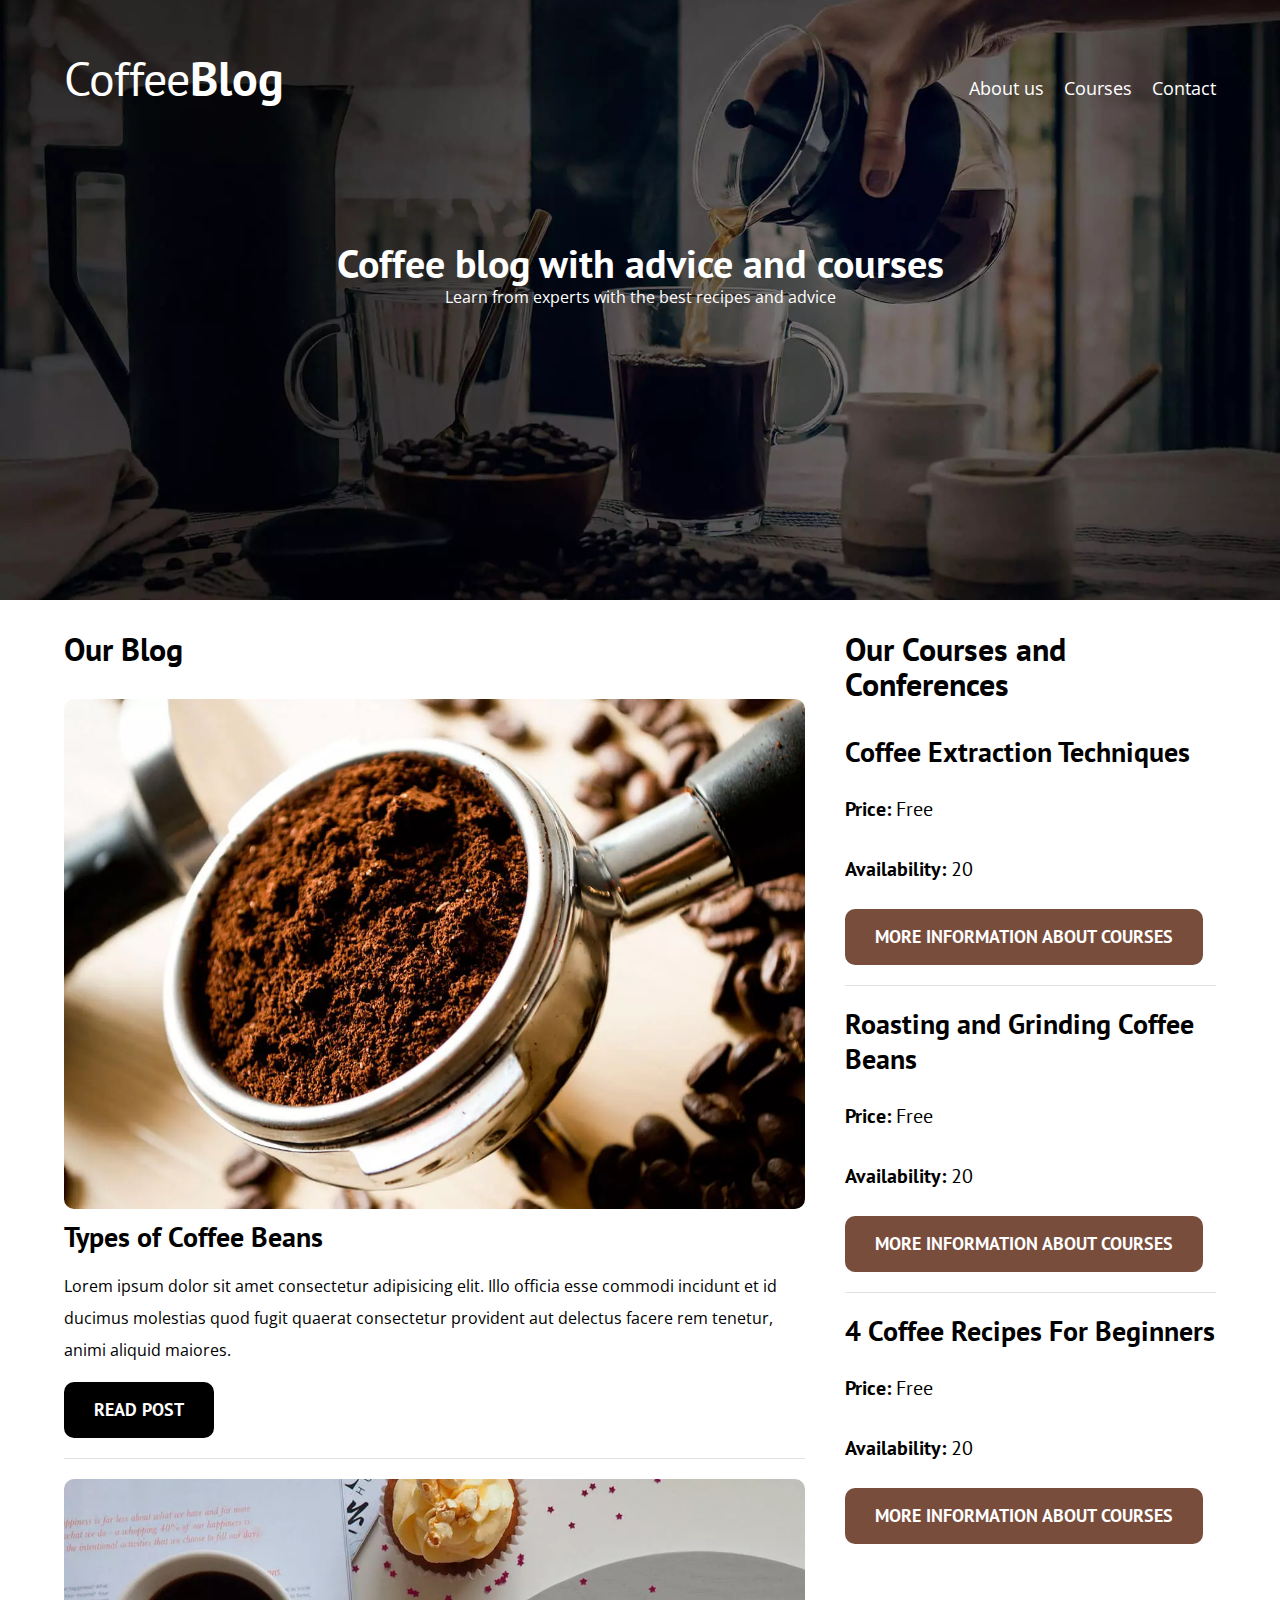
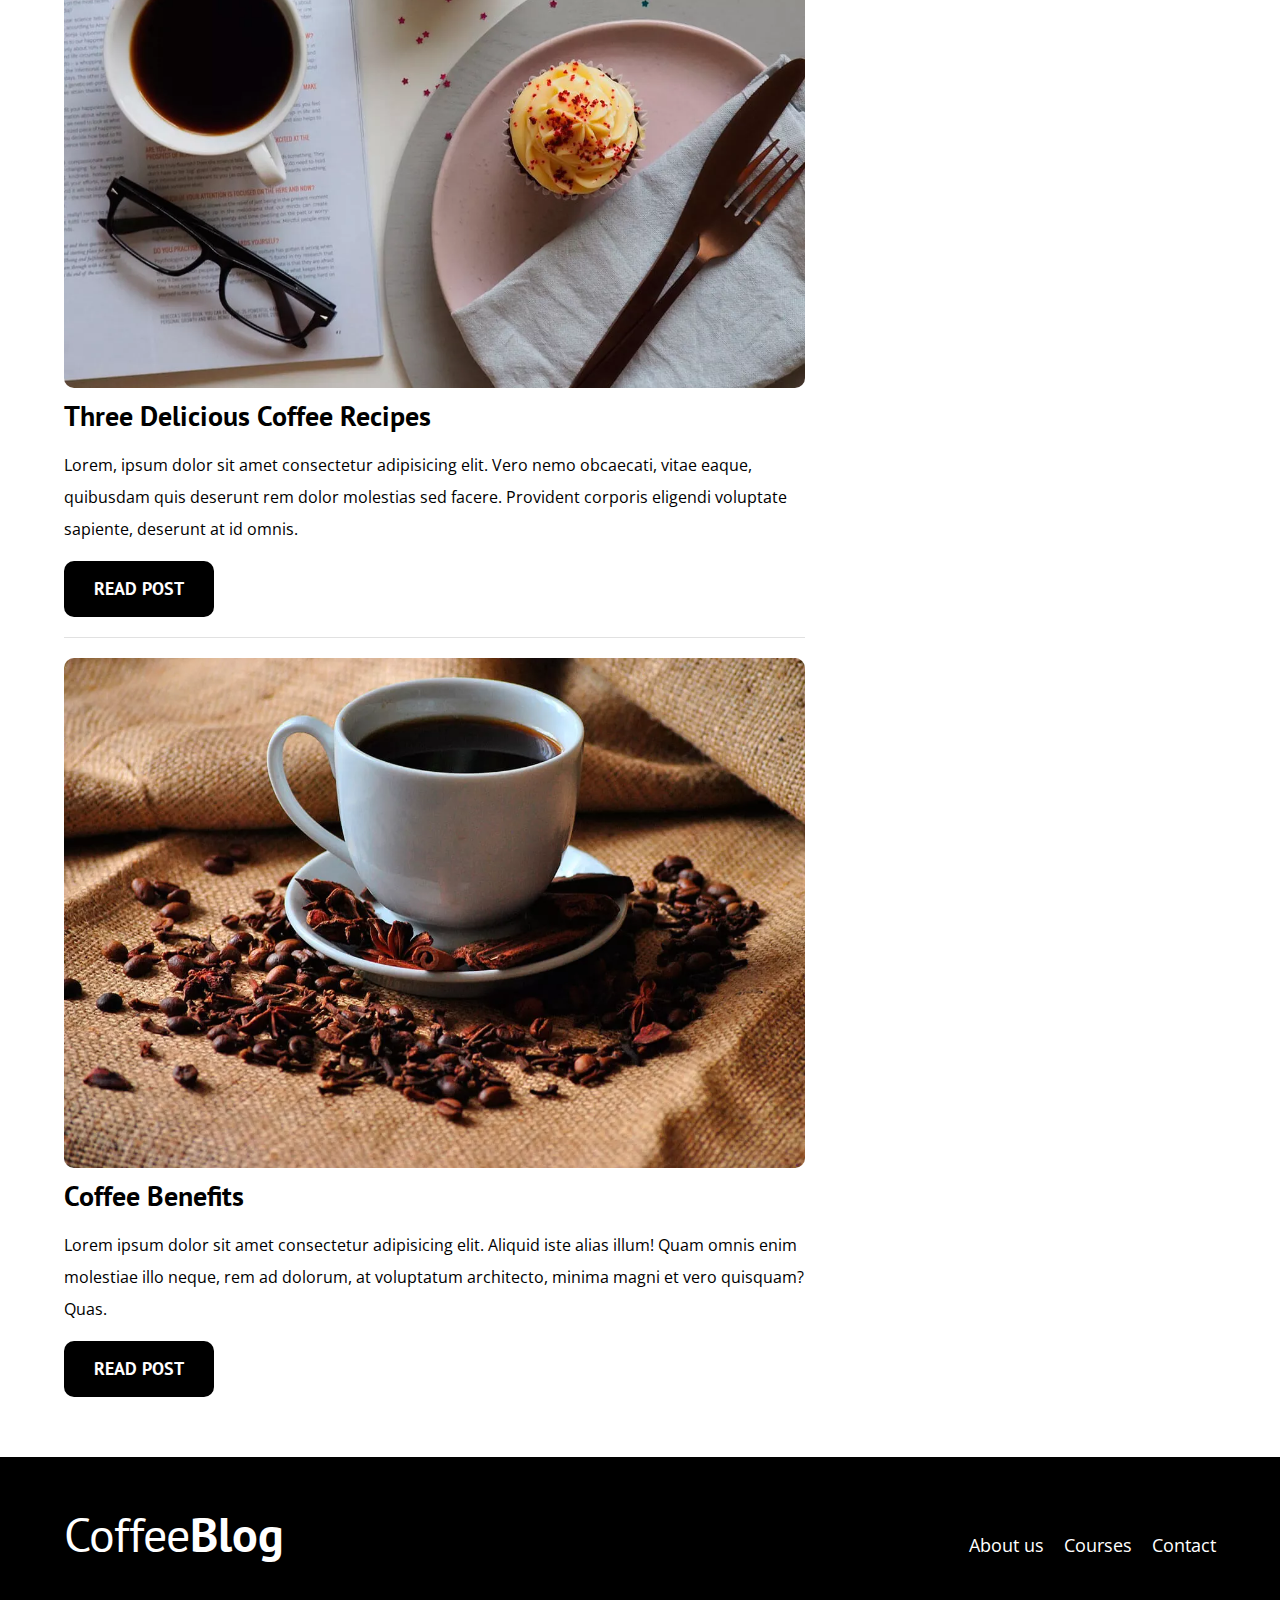
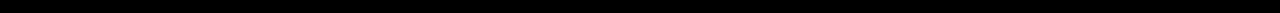
<file: index.html>
<!DOCTYPE html>
<html lang="en">
<head>
    <meta charset="UTF-8">
    <meta http-equiv="X-UA-Compatible" content="IE=edge">
    <meta name="viewport" content="width=device-width, initial-scale=1.0">

    <!-- Esta etiqueta meta sirve para que Google de mejor puntuación a nuestro sitio -->
    <meta name="description" content="Coffee blog website">

    <title>Coffee Blog</title>

    <!-- Normalize, fonts and styles -->
    
    <!-- PRELOAD -->
    <!-- Preload carga inmediatamente los elementos que se requieran desde el inicio -->
    <link rel="preload" href="css/normalize.css" as="style">
    <link rel="stylesheet" href="css/normalize.css">

    <link rel="preload" href="https://fonts.googleapis.com/css2?family=Open+Sans&family=PT+Sans:wght@400;700&display=swap" crossorigin="crossorigin" as="font">

    <link href="https://fonts.googleapis.com/css2?family=Open+Sans&family=PT+Sans:wght@400;700&display=swap" rel="stylesheet">

    <link rel="preload" href="css/styles.css" as="style">
    <link rel="stylesheet" href="css/styles.css">

    <!-- PREFETCH -->
    <!-- Carga el elemento que creamos que el usuario va a requerir a continuación -->
    <link rel="prefetch" href="about_us.html" as="document">
</head>
<body>

    <header class="header">

        <div class="container">
            <div class="bar">

                <a class="logo" href="index.html">
                    <h1 class="logo__name no-margin text-center">Coffee<span>Blog</span></h1>
                </a>

                <nav class="nav">
                    <a href="about_us.html" class="nav__link">About us</a>
                    <a href="courses.html" class="nav__link">Courses</a>
                    <a href="contact.html" class="nav__link">Contact</a>
                </nav>

            </div>
        </div>

        <div class="header__text">
            <h2 class="no-margin">Coffee blog with advice and courses</h2>
            <p class="no-margin">Learn from experts with the best recipes and advice</p>
        </div>

    </header>

    <div class="main-content container">

        <main class="blog">

            <h3>Our Blog</h3>

            <article class="post">
                <div class="post__img">
                    <!-- Primero intenta cargar blog1.webp (que es más ligera) y si el navegador no tiene soporte para webp, carga blog1.jpg -->
                    <picture>
                        <!-- Loading lazy hace que los elementos se descarguen hasta que sean visibles, por lo que la página cargará más rápido al inicio -->
                        <source loading="lazy" srcset="img/blog1.webp" type="image/webp">
                        <img loading="lazy" class="round-corners" src="img/blog1.jpg" alt="Blog Image">
                    </picture>
                </div>

                <div class="post__content">
                    <h4 class="no-margin">Types of Coffee Beans</h4>
                    <p>Lorem ipsum dolor sit amet consectetur adipisicing elit. Illo officia esse commodi incidunt et id ducimus molestias quod fugit quaerat consectetur provident aut delectus facere rem tenetur, animi aliquid maiores.</p>

                    <a href="post.html" class="button button--main">Read Post</a>
                </div>
            </article>

            <article class="post">
                <div class="post__img">
                    <picture>
                        <source loading="lazy" srcset="img/blog2.webp" type="image/webp">
                        <img loading="lazy" class="round-corners" src="img/blog2.jpg" alt="Blog Image">
                    </picture>
                </div>

                <div class="post__content">
                    <h4 class="no-margin">Three Delicious Coffee Recipes</h4>
                    <p>Lorem, ipsum dolor sit amet consectetur adipisicing elit. Vero nemo obcaecati, vitae eaque, quibusdam quis deserunt rem dolor molestias sed facere. Provident corporis eligendi voluptate sapiente, deserunt at id omnis.</p>

                    <a href="post.html" class="button button--main">Read Post</a>
                </div>
            </article>

            <article class="post">
                <div class="post__img">
                    <picture>
                        <source loading="lazy" srcset="img/blog3.webp" type="image/webp">
                        <img loading="lazy" class="round-corners" src="img/blog3.jpg" alt="Blog Image">
                    </picture>
                </div>

                <div class="post__content">
                    <h4 class="no-margin">Coffee Benefits</h4>
                    <p>Lorem ipsum dolor sit amet consectetur adipisicing elit. Aliquid iste alias illum! Quam omnis enim molestiae illo neque, rem ad dolorum, at voluptatum architecto, minima magni et vero quisquam? Quas.</p>

                    <a href="post.html" class="button button--main">Read Post</a>
                </div>
            </article>

        </main>

        <aside class="sidebar">

            <h3>Our Courses and Conferences</h3>

            <ul class="courses no-padding">
                <li class="widget-course">
                    <h4 class="no-margin">Coffee Extraction Techniques</h4>
                    <p>Price: <span>Free</span></p>
                    <p>Availability: <span>20</span></p>
                    <!-- El nombre es tan largo porque Google penaliza si solo ponemos "Mas Información". Tiene que ser más descriptivo -->
                    <a href="courses.html" class="button button--second">More information about courses</a>
                </li>

                <li class="widget-course">
                    <h4 class="no-margin">Roasting and Grinding Coffee Beans</h4>
                    <p>Price: <span>Free</span></p>
                    <p>Availability: <span>20</span></p>
                    <a href="courses.html" class="button button--second">More information about courses</a>
                </li>

                <li class="widget-course">
                    <h4 class="no-margin">4 Coffee Recipes For Beginners</h4>
                    <p>Price: <span>Free</span></p>
                    <p>Availability: <span>20</span></p>
                    <a href="courses.html" class="button button--second">More information about courses</a>
                </li>
            </ul>

        </aside>

    </div>

    <footer class="footer">
        <div class="bar container">

            <a class="logo" href="index.html">
                <h1 class="logo__name no-margin text-center">Coffee<span>Blog</span></h1>
            </a>

            <nav class="nav">
                <a href="about_us.html" class="nav__link">About us</a>
                <a href="courses.html" class="nav__link">Courses</a>
                <a href="contact.html" class="nav__link">Contact</a>
            </nav>

        </div>
    </footer>

    <!-- Modernizr (https://modernizr.com/) permite detectar si un navegador soporta tal o cual cosa.
    Por ejemplo aquí, si soporta webp, modernizr añade la clase webp al html. Si no, añade no-webp. Con esto, podemos cargar blog1.webp en .webp img {} y blog1.jpg en .no-webp img {} -->
    <script src="js/modernizr.js"></script>
</body>
</html>
</file>
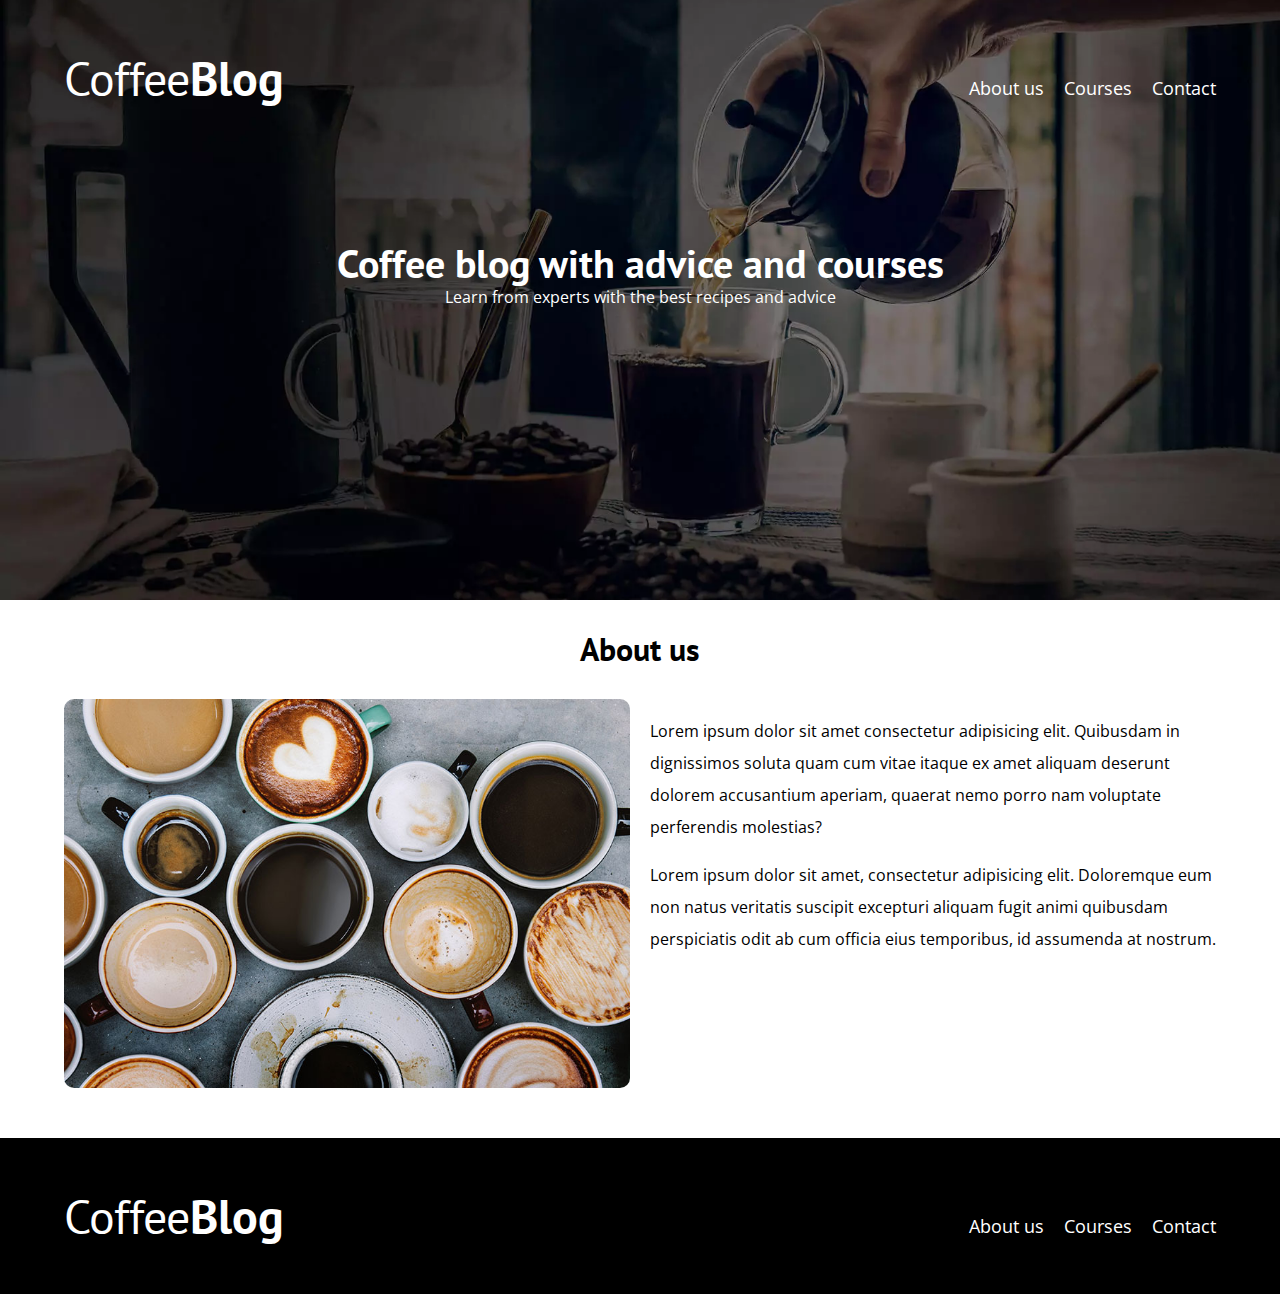
<file: about_us.html>
<!DOCTYPE html>
<html lang="en">

<head>
    <meta charset="UTF-8">
    <meta http-equiv="X-UA-Compatible" content="IE=edge">
    <meta name="viewport" content="width=device-width, initial-scale=1.0">
    <title>Coffee Blog</title>

    <!-- Normalize, fonts and styles -->
    <link rel="stylesheet" href="css/normalize.css">
    <link href="https://fonts.googleapis.com/css2?family=Open+Sans&family=PT+Sans:wght@400;700&display=swap"
        rel="stylesheet">
    <link rel="stylesheet" href="css/styles.css">
</head>

<body>

    <header class="header">

        <div class="container">
            <div class="bar">

                <a class="logo" href="index.html">
                    <h1 class="logo__name no-margin text-center">Coffee<span>Blog</span></h1>
                </a>

                <nav class="nav">
                    <a href="about_us.html" class="nav__link">About us</a>
                    <a href="courses.html" class="nav__link">Courses</a>
                    <a href="contact.html" class="nav__link">Contact</a>
                </nav>

            </div>
        </div>

        <div class="header__text">
            <h2 class="no-margin">Coffee blog with advice and courses</h2>
            <p class="no-margin">Learn from experts with the best recipes and advice</p>
        </div>

    </header>

    <main class="container">

        <h3 class="text-center">About us</h3>

        <!-- Bloque about-us -->
        <div class="about-us">

            <!-- Elemento img del bloque about-us -->
            <div class="about-us__img">
                <img class="round-corners" src="img/nosotros.jpg" alt="About us Image">
            </div>

            <!-- Elemento text del bloque about-us -->
            <div class="about-us__text">
                <p>Lorem ipsum dolor sit amet consectetur adipisicing elit. Quibusdam in dignissimos soluta quam cum vitae itaque ex amet aliquam deserunt dolorem accusantium aperiam, quaerat nemo porro nam voluptate perferendis molestias?</p>
                
                <p>Lorem ipsum dolor sit amet, consectetur adipisicing elit. Doloremque eum non natus veritatis suscipit excepturi aliquam fugit animi quibusdam perspiciatis odit ab cum officia eius temporibus, id assumenda at nostrum.</p>
            </div>

        </div>

    </main>

    <footer class="footer">
        <div class="bar container">

            <a class="logo" href="index.html">
                <h1 class="logo__name no-margin text-center">Coffee<span>Blog</span></h1>
            </a>

            <nav class="nav">
                <a href="about_us.html" class="nav__link">About us</a>
                <a href="courses.html" class="nav__link">Courses</a>
                <a href="contact.html" class="nav__link">Contact</a>
            </nav>

        </div>
    </footer>
    
    <script src="js/modernizr.js"></script>
</body>

</html>
</file>
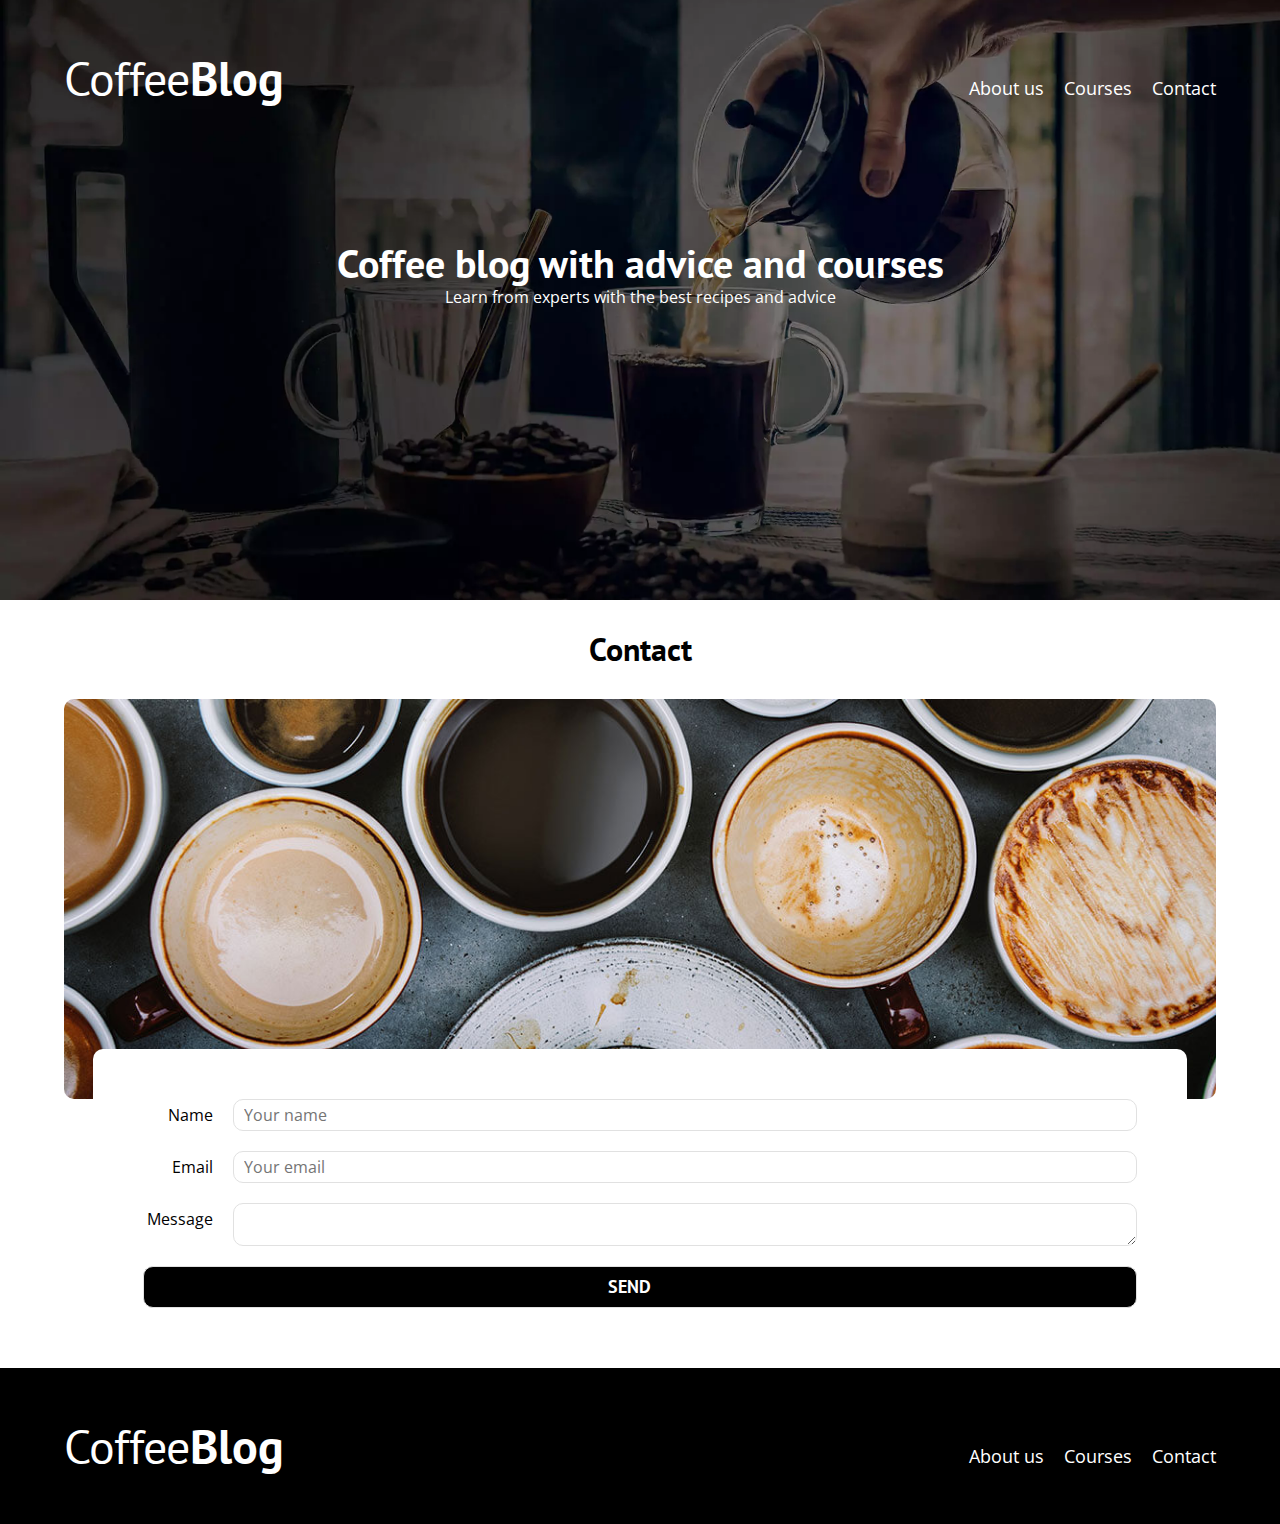
<file: contact.html>
<!DOCTYPE html>
<html lang="en">
  <head>
    <meta charset="UTF-8" />
    <meta http-equiv="X-UA-Compatible" content="IE=edge" />
    <meta name="viewport" content="width=device-width, initial-scale=1.0" />
    <title>Coffee Blog</title>

    <!-- Normalize, fonts and styles -->
    <link rel="stylesheet" href="css/normalize.css" />
    <link
      href="https://fonts.googleapis.com/css2?family=Open+Sans&family=PT+Sans:wght@400;700&display=swap"
      rel="stylesheet"
    />
    <link rel="stylesheet" href="css/styles.css" />
  </head>

  <body>
    <header class="header">
      <div class="container">
        <div class="bar">
          <a class="logo" href="index.html">
            <h1 class="logo__name no-margin text-center">
              Coffee<span>Blog</span>
            </h1>
          </a>

          <nav class="nav">
            <a href="about_us.html" class="nav__link">About us</a>
            <a href="courses.html" class="nav__link">Courses</a>
            <a href="contact.html" class="nav__link">Contact</a>
          </nav>
        </div>
      </div>

      <div class="header__text">
        <h2 class="no-margin">Coffee blog with advice and courses</h2>
        <p class="no-margin">
          Learn from experts with the best recipes and advice
        </p>
      </div>
    </header>

    <main class="container">
      <h3 class="text-center">Contact</h3>

      <div class="contact-bg round-corners"></div>

      <form class="form round-corners">
        <div class="field">
          <!-- For sirve para que al presionar el label, se haga focus en el input que le corresponda -->
          <label for="name">Name</label>
          <input type="text" id="name" placeholder="Your name" />
        </div>

        <div class="field">
          <label for="email">Email</label>
          <input type="email" id="email" placeholder="Your email" />
        </div>

        <div class="field">
          <label for="message">Message</label>
          <textarea name="message" id="message"></textarea>
        </div>

        <div class="field">
            <input type="submit" class="button button--main button--contact" value="Send">
        </div>
      </form>
    </main>

    <footer class="footer">
      <div class="bar container">
        <a class="logo" href="index.html">
          <h1 class="logo__name no-margin text-center">
            Coffee<span>Blog</span>
          </h1>
        </a>

        <nav class="nav">
          <a href="about_us.html" class="nav__link">About us</a>
          <a href="courses.html" class="nav__link">Courses</a>
          <a href="contact.html" class="nav__link">Contact</a>
        </nav>
      </div>
    </footer>
    
    <script src="js/modernizr.js"></script>

    <!-- scripts for js_dom_events course -->
    <script src="js/script.js"></script>
  </body>
</html>
</file>
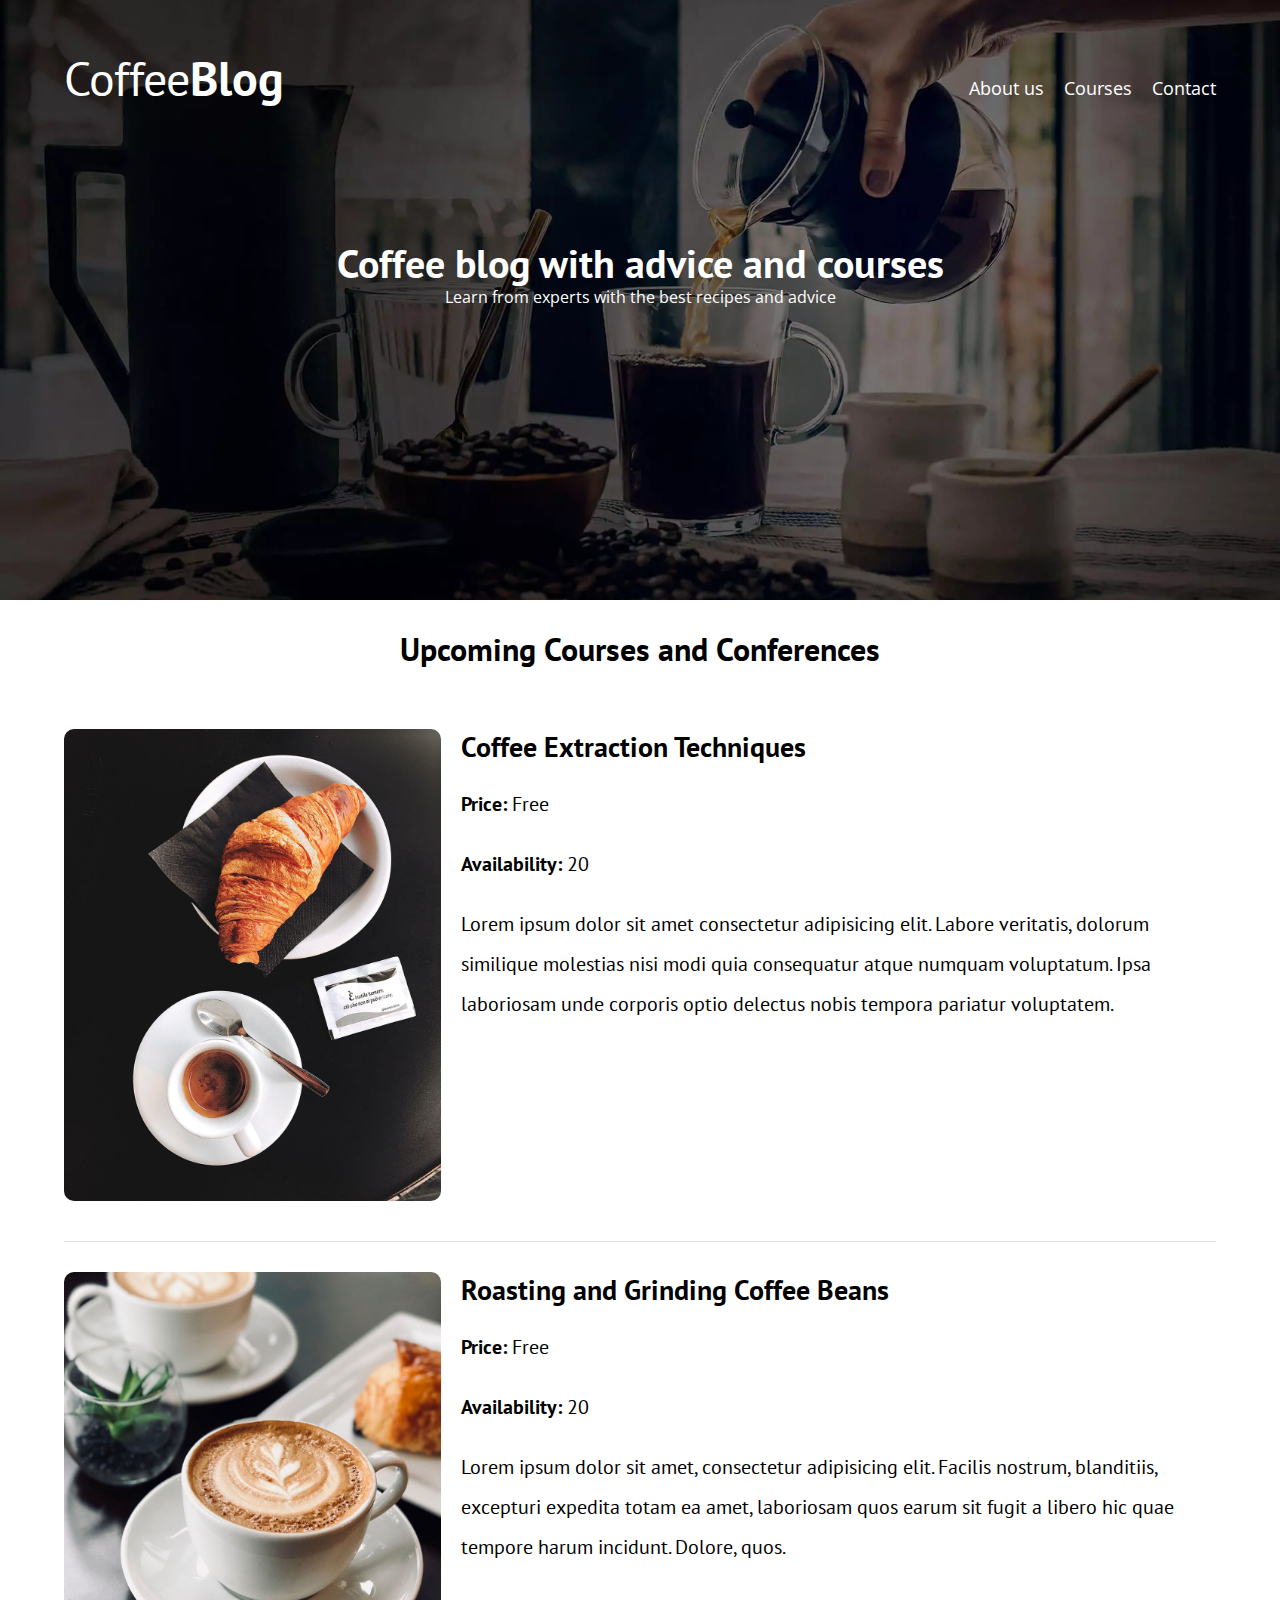
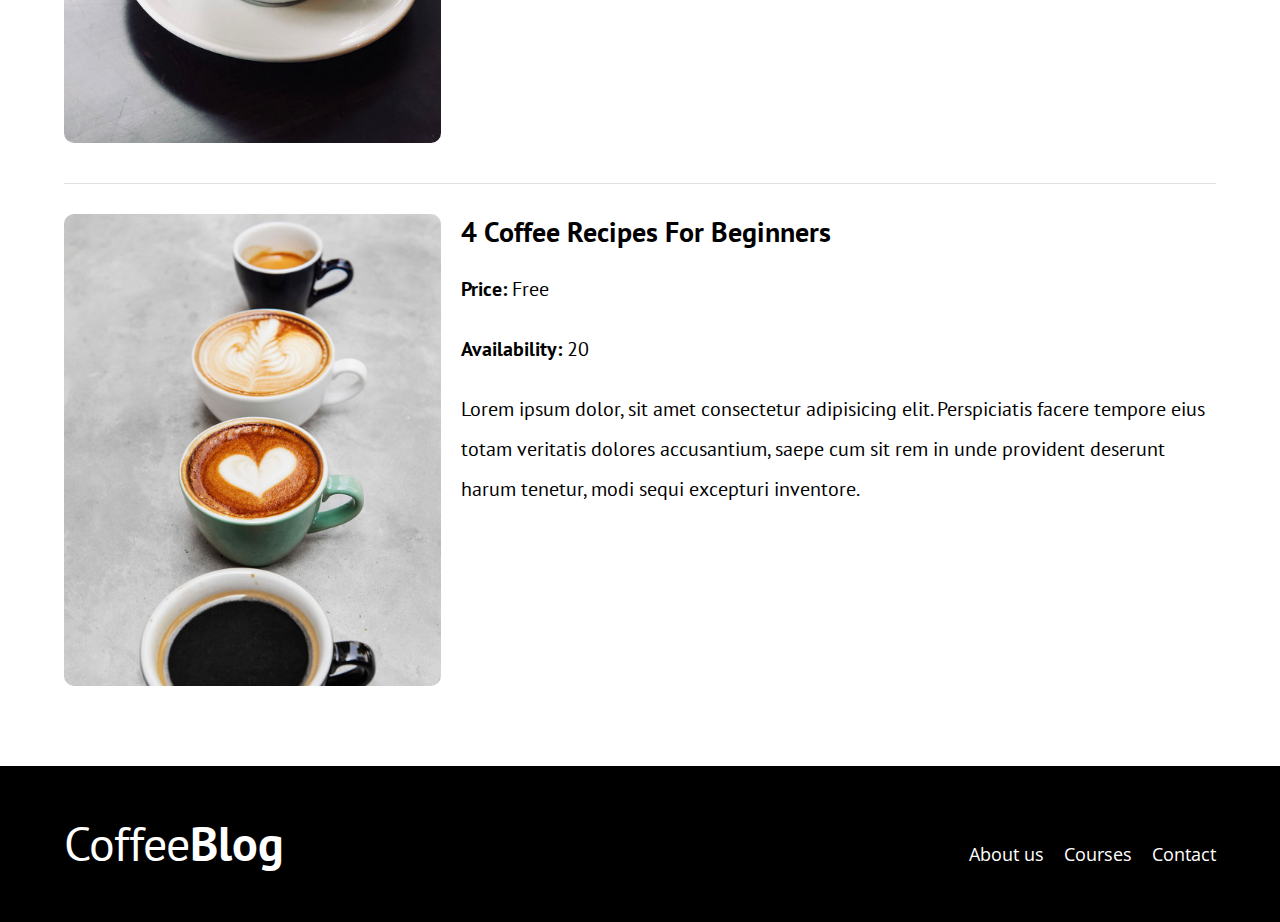
<file: courses.html>
<!DOCTYPE html>
<html lang="en">

<head>
    <meta charset="UTF-8">
    <meta http-equiv="X-UA-Compatible" content="IE=edge">
    <meta name="viewport" content="width=device-width, initial-scale=1.0">
    <title>Coffee Blog</title>

    <!-- Normalize, fonts and styles -->
    <link rel="stylesheet" href="css/normalize.css">
    <link href="https://fonts.googleapis.com/css2?family=Open+Sans&family=PT+Sans:wght@400;700&display=swap"
        rel="stylesheet">
    <link rel="stylesheet" href="css/styles.css">
</head>

<body>

    <header class="header">

        <div class="container">
            <div class="bar">

                <a class="logo" href="index.html">
                    <h1 class="logo__name no-margin text-center">Coffee<span>Blog</span></h1>
                </a>

                <nav class="nav">
                    <a href="about_us.html" class="nav__link">About us</a>
                    <a href="courses.html" class="nav__link">Courses</a>
                    <a href="contact.html" class="nav__link">Contact</a>
                </nav>

            </div>
        </div>

        <div class="header__text">
            <h2 class="no-margin">Coffee blog with advice and courses</h2>
            <p class="no-margin">Learn from experts with the best recipes and advice</p>
        </div>

    </header>

    <main class="container">

        <h3 class="text-center">Upcoming Courses and Conferences</h3>

        <div class="course">

            <div class="course__img">
                <img class="round-corners" src="img/curso1.jpg" alt="Course Image">
            </div>

            <div class="course__info">
                <h4 class="no-margin">Coffee Extraction Techniques</h4>
                <p>Price: <span>Free</span></p>
                <p>Availability: <span>20</span></p>
                <p class="course__description">
                    <span>
                        Lorem ipsum dolor sit amet consectetur adipisicing elit. Labore veritatis, dolorum similique molestias nisi modi quia consequatur atque numquam voluptatum. Ipsa laboriosam unde corporis optio delectus nobis tempora pariatur voluptatem.
                    </span>
                </p>
            </div>

        </div>

        <div class="course">

            <div class="course__img">
                <img class="round-corners" src="img/curso2.jpg" alt="Course Image">
            </div>

            <div class="course__info">
                <h4 class="no-margin">Roasting and Grinding Coffee Beans</h4>
                <p>Price: <span>Free</span></p>
                <p>Availability: <span>20</span></p>
                <p class="course__description">
                    <span>
                        Lorem ipsum dolor sit amet, consectetur adipisicing elit. Facilis nostrum, blanditiis, excepturi expedita totam ea amet, laboriosam quos earum sit fugit a libero hic quae tempore harum incidunt. Dolore, quos.
                    </span>
                </p>
            </div>

        </div>

        <div class="course">

            <div class="course__img">
                <img class="round-corners" src="img/curso3.jpg" alt="Course Image">
            </div>

            <div class="course__info">
                <h4 class="no-margin">4 Coffee Recipes For Beginners</h4>
                <p>Price: <span>Free</span></p>
                <p>Availability: <span>20</span></p>
                <p class="course__description">
                    <span>
                        Lorem ipsum dolor, sit amet consectetur adipisicing elit. Perspiciatis facere tempore eius totam veritatis dolores accusantium, saepe cum sit rem in unde provident deserunt harum tenetur, modi sequi excepturi inventore.
                    </span>
                </p>
            </div>

        </div>

    </main>

    <footer class="footer">
        <div class="bar container">

            <a class="logo" href="index.html">
                <h1 class="logo__name no-margin text-center">Coffee<span>Blog</span></h1>
            </a>

            <nav class="nav">
                <a href="about_us.html" class="nav__link">About us</a>
                <a href="courses.html" class="nav__link">Courses</a>
                <a href="contact.html" class="nav__link">Contact</a>
            </nav>

        </div>
    </footer>
    
    <script src="js/modernizr.js"></script>
</body>

</html>
</file>
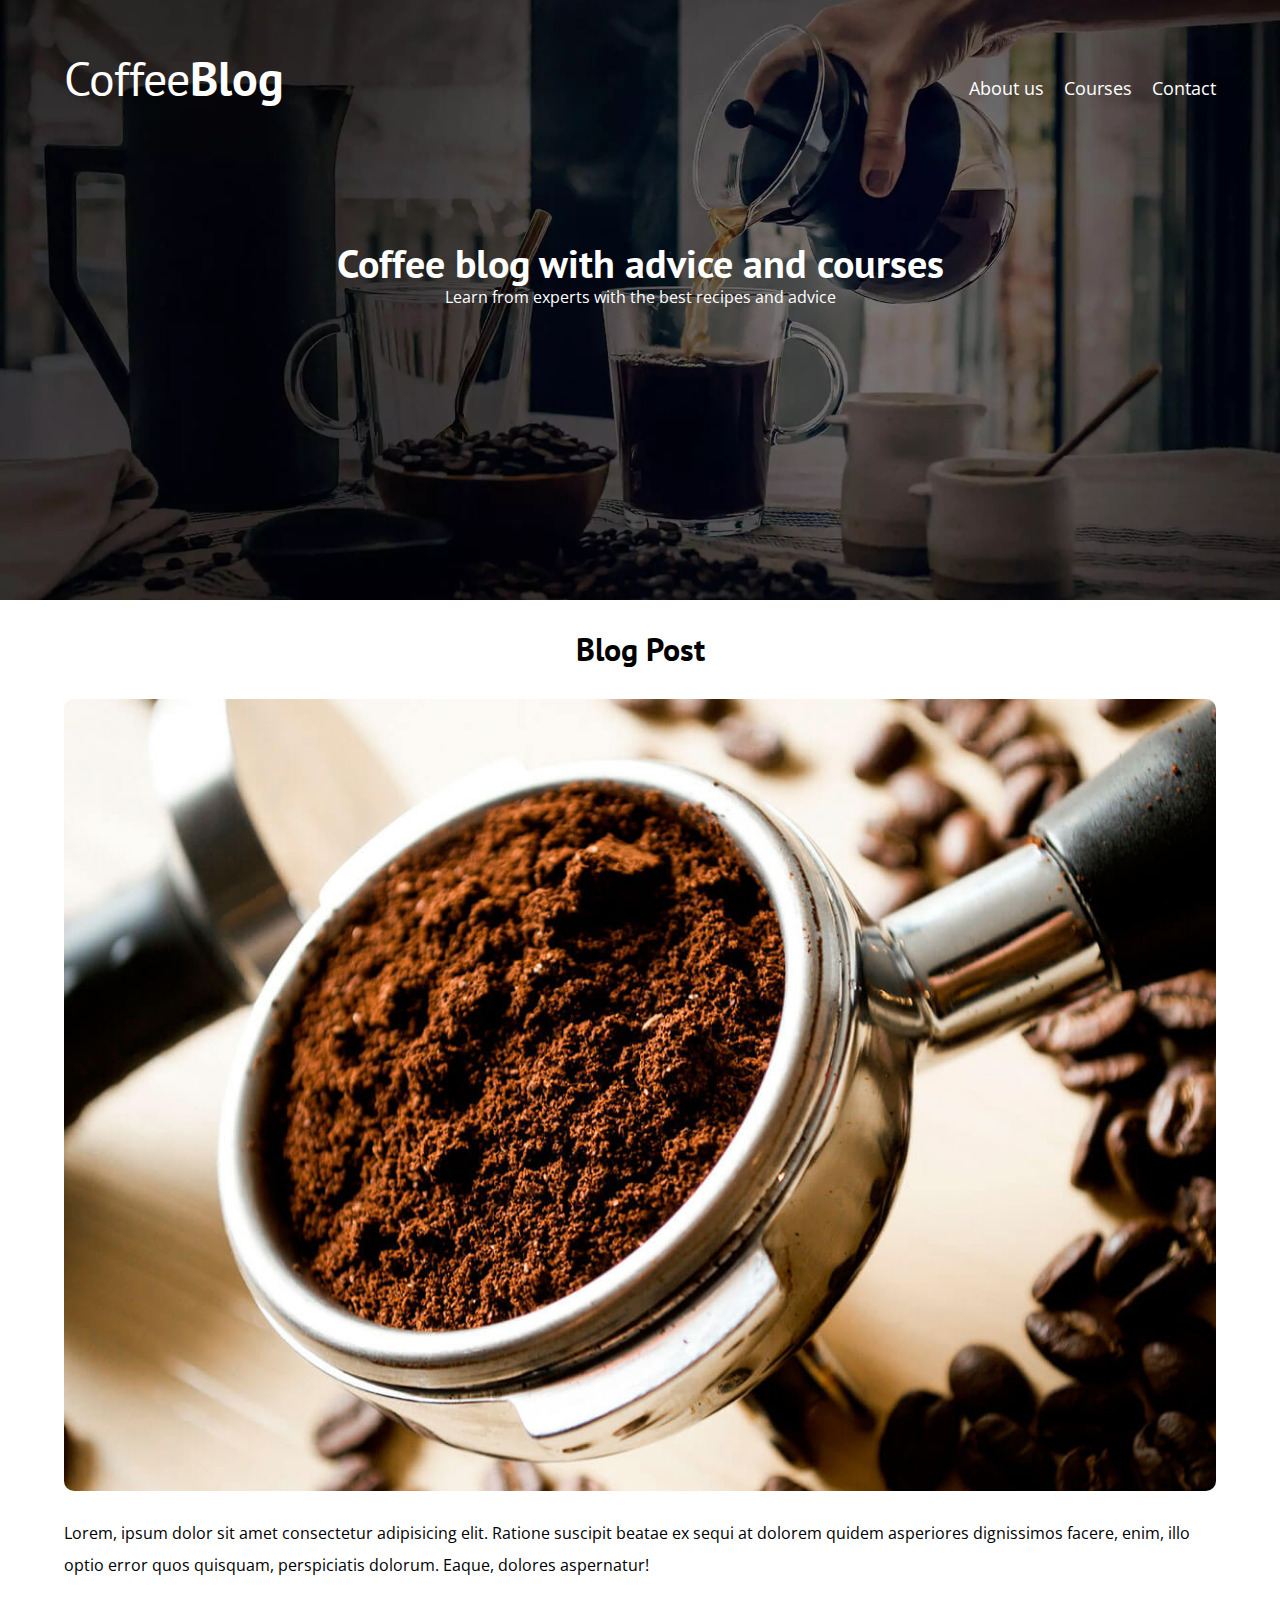
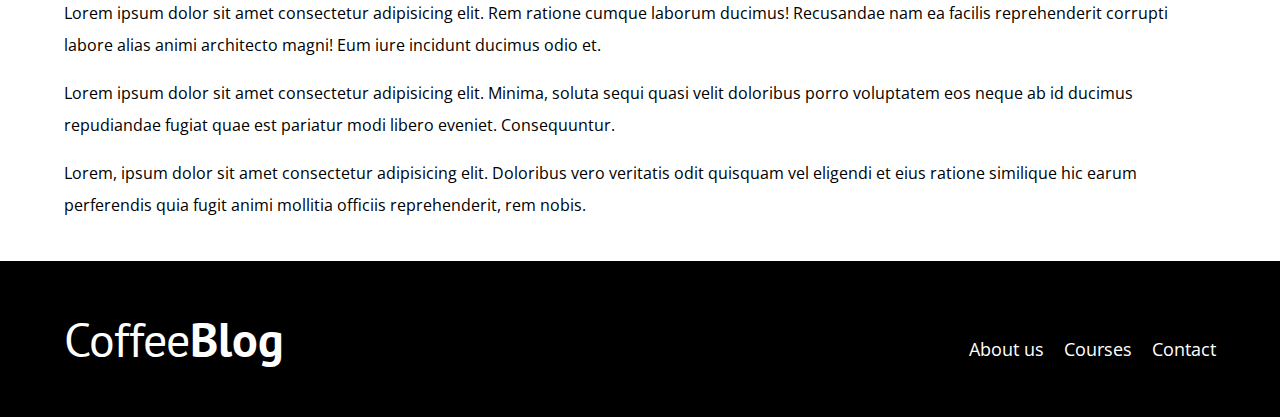
<file: post.html>
<!DOCTYPE html>
<html lang="en">

<head>
    <meta charset="UTF-8">
    <meta http-equiv="X-UA-Compatible" content="IE=edge">
    <meta name="viewport" content="width=device-width, initial-scale=1.0">
    <title>Coffee Blog</title>

    <!-- Normalize, fonts and styles -->
    <link rel="stylesheet" href="css/normalize.css">
    <link href="https://fonts.googleapis.com/css2?family=Open+Sans&family=PT+Sans:wght@400;700&display=swap"
        rel="stylesheet">
    <link rel="stylesheet" href="css/styles.css">
</head>

<body>

    <header class="header">

        <div class="container">
            <div class="bar">

                <a class="logo" href="index.html">
                    <h1 class="logo__name no-margin text-center">Coffee<span>Blog</span></h1>
                </a>

                <nav class="nav">
                    <a href="about_us.html" class="nav__link">About us</a>
                    <a href="courses.html" class="nav__link">Courses</a>
                    <a href="contact.html" class="nav__link">Contact</a>
                </nav>

            </div>
        </div>

        <div class="header__text">
            <h2 class="no-margin">Coffee blog with advice and courses</h2>
            <p class="no-margin">Learn from experts with the best recipes and advice</p>
        </div>

    </header>

    <main class="container">

        <h3 class="text-center">Blog Post</h3>

        <!-- Bloque post -->
        <div class="post">

            <!-- Elemento img del bloque post -->
            <div class="post__img">
                <img class="round-corners" src="img/blog1.jpg" alt="Post Image">
            </div>

            <!-- Elemento text del bloque post -->
            <div class="post__text">
                <p>Lorem, ipsum dolor sit amet consectetur adipisicing elit. Ratione suscipit beatae ex sequi at dolorem quidem asperiores dignissimos facere, enim, illo optio error quos quisquam, perspiciatis dolorum. Eaque, dolores aspernatur!</p>
                
                <p>Lorem ipsum dolor sit amet consectetur adipisicing elit. Rem ratione cumque laborum ducimus! Recusandae nam ea facilis reprehenderit corrupti labore alias animi architecto magni! Eum iure incidunt ducimus odio et.</p>

                <p>Lorem ipsum dolor sit amet consectetur adipisicing elit. Minima, soluta sequi quasi velit doloribus porro voluptatem eos neque ab id ducimus repudiandae fugiat quae est pariatur modi libero eveniet. Consequuntur.</p>

                <p>Lorem, ipsum dolor sit amet consectetur adipisicing elit. Doloribus vero veritatis odit quisquam vel eligendi et eius ratione similique hic earum perferendis quia fugit animi mollitia officiis reprehenderit, rem nobis.</p>
            </div>

        </div>

    </main>

    <footer class="footer">
        <div class="bar container">

            <a class="logo" href="index.html">
                <h1 class="logo__name no-margin text-center">Coffee<span>Blog</span></h1>
            </a>

            <nav class="nav">
                <a href="about_us.html" class="nav__link">About us</a>
                <a href="courses.html" class="nav__link">Courses</a>
                <a href="contact.html" class="nav__link">Contact</a>
            </nav>

        </div>
    </footer>
    
    <script src="js/modernizr.js"></script>
</body>

</html>
</file>
<file: css/styles.css>
:root {
  --headingFont: "PT Sans", sans-serif;
  --paragraphFont: "Open Sans", sans-serif;
  --first: #784d3c;
  --gray: #e1e1e1;
  --white: #ffffff;
  --black: #000000;
}

html {
  box-sizing: border-box;
  font-size: 62.5%;
}

*,
*::before,
*::after {
  box-sizing: inherit;
}

body {
  font-family: var(--paragraphFont);
  font-size: 16px;
  line-height: 2;
}

/* GLOBALES */

.container {
  /*max-width: 120rem;
  width: 90%;*/
  width: min(
    90%,
    120rem
  ); /* Es lo mismo que las dos líeas de arriba, selecciona el valor más pequeño entre 90% y 120rem */
  margin: 0 auto;
}

a {
  text-decoration: none;
}

h1,
h2,
h3,
h4 {
  font-family: var(--headingFont);
  line-height: 3.5rem;
}

h1 {
  font-size: 4.8rem;
}

h2 {
  font-size: 4rem;
}

h3 {
  font-size: 3.2rem;
}

h4 {
  font-size: 2.8rem;
}

img {
  max-width: 100%;
}

/* UTILIDADES */

.no-margin {
  margin: 0;
}

.no-padding {
  padding: 0;
}

.text-center {
  text-align: center;
}

.round-corners {
  border-radius: 1rem;
}

/* HEADER */

/* Si el navegador soporta webp, se usa este selector */
.webp .header {
  background-image: url(../img/banner.webp);
}

/* Si el navegador no soporta webp, se usa este selector */
.no-webp .header {
  background-image: url(../img/banner.jpg);
}

.header {
  height: 60rem;
  background-size: cover;
  background-repeat: no-repeat;

  /* Si hacemos la pantalla más chica, esta propiedad nos dice qué parte de la imagen queremos seguir viendo. El primer valor es para el eje x y el segundo para el eje y */
  background-position: center center;
}

.header__text {
  text-align: center;
  color: var(--white);
  margin-top: 5rem;
}

@media (min-width: 768px) {
  .header__text {
    margin-top: 14rem;
  }
}

.bar {
  padding-top: 5rem;
}

@media (min-width: 768px) {
  .bar {
    display: flex;
    justify-content: space-between;
    align-items: center;
  }
}

.logo {
  color: var(--white);
}

.logo__name {
  font-weight: normal;
}

.logo__name span {
  font-weight: bold;
}

.nav {
  margin-top: 2rem;
}

@media (min-width: 768px) {
  .nav {
    display: flex;
    column-gap: 2rem;
  }
}

.nav a {
  display: block;
  text-align: center;
  font-size: 1.8rem;
  color: var(--white);
}

.nav a:hover {
  font-weight: bold;
}

@media (min-width: 768px) {
  .main-content {
    display: grid;
    grid-template-columns: 2fr 1fr;
    column-gap: 4rem;
  }
}

.post {
  /* Dibujando una línea debajo de cada entrada */
  border-bottom: 1px solid var(--gray);
  margin-bottom: 2rem;
}

@media (min-width: 768px) {
  .post:last-of-type {
    /* La última entrada no necesita esa línea, se la quitamos */
    border-bottom: none;
    margin-bottom: 0;
  }
}

.button {
  display: block;
  font-family: var(--headingFont);
  color: var(--white);
  text-align: center;
  text-decoration: none;
  font-size: 1.8rem;
  text-transform: uppercase;
  font-weight: bold;
  padding: 1rem 3rem 1rem 3rem;
  border-radius: 1rem;
  margin-bottom: 2rem;
}

.button:hover {
  padding: 1.1rem 3.3rem;
  cursor: pointer;
}

@media (min-width: 768px) {
  .button {
    /* Es como un elemento inline con algunas características de block. Aquí lo usamos para que respete el margin-bottom */
    display: inline-block;
  }
}

.button--main {
  background-color: var(--black);
}

.button--second {
  background-color: var(--first);
}

.courses {
  list-style: none;
}

.widget-course {
  border-bottom: 1px solid var(--gray);
  margin-bottom: 2rem;
}

.widget-course:last-of-type {
  border-bottom: none;
  margin-bottom: 0;
  margin-top: 2rem;
}

.widget-course p,
.course p {
  font-family: var(--headingFont);
  font-weight: 700;
  font-size: 2rem;
}

.widget-course p span,
.course p span {
  font-weight: 400;
}

.footer {
  background-color: var(--black);
  padding-bottom: 5rem;
  margin-top: 4rem;
}

/* ABOUT US */

@media (min-width: 768px) {
  .about-us {
    display: grid;
    grid-template-columns: repeat(2, 1fr);
    column-gap: 2rem;
  }
}

/* COURSES */

.course {
  padding: 3rem 0;
  border-bottom: 1px solid var(--gray);
}

@media (min-width: 768px) {
  .course {
    display: grid;
    grid-template-columns: 1fr 2fr;
    column-gap: 2rem;
  }
}

.course:last-of-type {
  border-bottom: none;
}

.course__description {
  margin-bottom: 0;
}

/* CONTACT */

.contact-bg {
  background-image: url(../img/contacto.jpg);
  height: 40rem;
  background-size: cover;
  background-repeat: no-repeat;
}

.form {
  background-color: var(--white);
  margin: -5rem auto 0 auto;
  width: 95%;
  padding: 5rem 5rem 0 5rem;
}

.field {
  display: flex;
  margin-bottom: 2rem;
}

.field label {
  flex: 0 0 9rem;
  text-align: right;
  padding-right: 2rem;
}

.field input,
.field textarea {
  /* Por cada pixel que reciba input, label recibe 0. Con esto logramos que input tome todo el espacio sobrante */
  flex: 1;
  border: 1px solid var(--gray);
  border-radius: 1rem;
  padding-left: 1rem;
}

.button--contact:hover {
  padding: 1.1rem 3.3rem 1.1rem 3rem;
}

@media (max-width: 768px) {
  .field {
    flex-direction: column;
  }

  .field label {
    flex: 0 0 3rem;
    text-align: left;
  }
}

/* Showing a message (sent or error) */
.msg {
  padding: 0.5rem;
  border-radius: 1rem;
  text-align: center;
  color: var(--white);
  text-transform: uppercase;
}

.sent {
  background-color: rgb(74, 185, 0);
}

.error {
  background-color: rgb(185, 0, 0);
}
</file>
